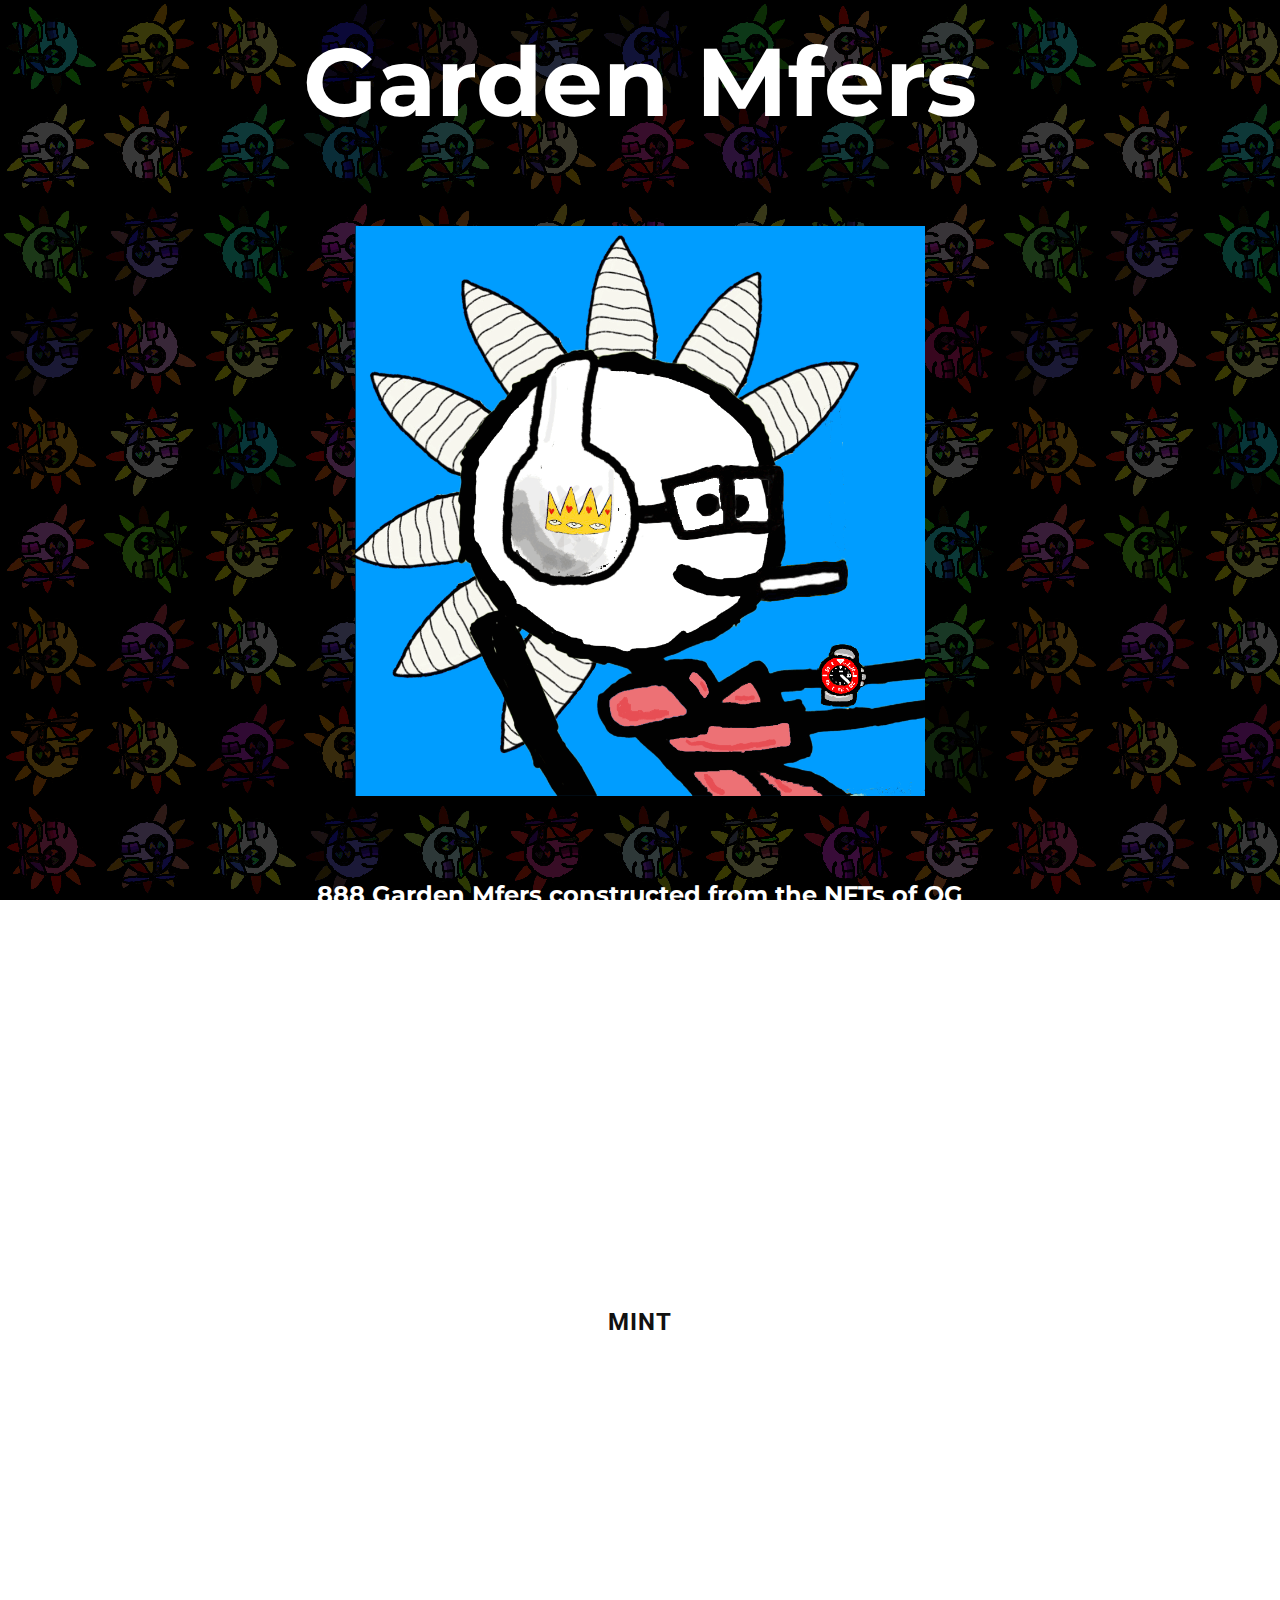
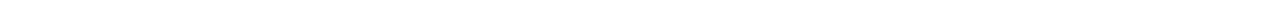
<file: index.html>
<!DOCTYPE html>
<html style="font-size: 16px;">
  <head>
    <meta name="viewport" content="width=device-width, initial-scale=1.0">
    <meta charset="utf-8">
    <meta name="keywords" content="gallery., We design People Inspired Experiences that create positive change in people&amp;apos;s lives., Freelance Designer, ​​We design modern websites, New innovation ideas, projects, ​Book an Appointment">
    <meta name="description" content="">
    <meta name="page_type" content="np-template-header-footer-from-plugin">
    <title>Home</title>
    <link rel="stylesheet" href="nicepage.css" media="screen">
<link rel="stylesheet" href="Home.css" media="screen">
    <script class="u-script" type="text/javascript" src="jquery.js" defer=""></script>
    <script class="u-script" type="text/javascript" src="nicepage.js" defer=""></script>
    <meta name="generator" content="Nicepage 4.8.2, nicepage.com">
    <meta property="og:title" content="Garden Mfers">
    <meta property="og:url" content="gardenmfers.com">
    <link id="u-theme-google-font" rel="stylesheet" href="https://fonts.googleapis.com/css?family=Roboto:100,100i,300,300i,400,400i,500,500i,700,700i,900,900i">
    <link id="u-page-google-font" rel="stylesheet" href="https://fonts.googleapis.com/css?family=Montserrat:100,100i,200,200i,300,300i,400,400i,500,500i,600,600i,700,700i,800,800i,900,900i">
    
    
    <script type="application/ld+json">{
		"@context": "http://schema.org",
		"@type": "Organization",
		"name": "Site2"
}</script>
    <meta name="theme-color" content="#91cfe1">
    <meta property="og:description" content="">
    <meta property="og:type" content="website">
  </head>
  <body data-home-page="Home.html" data-home-page-title="Home" class="u-body u-image u-image-tiles u-xl-mode" style="background-position: 50% 50%; background-attachment: fixed; background-image: url(&quot;images/webbackground.png&quot;);">
    <section class="u-align-center u-clearfix u-section-1" id="carousel_ce61">
      <div class="u-clearfix u-sheet u-valign-middle u-sheet-1">
        <h1 class="u-custom-font u-font-montserrat u-text u-text-white u-text-1" data-animation-out="0" data-animation-name="customAnimationIn" data-animation-duration="2000">Garden Mfers</h1>
        <img class="u-image u-image-default u-preserve-proportions u-image-1" src="images/Webp.net-gifmaker-4.gif" alt="" data-image-width="714" data-image-height="714">
        <h2 class="u-custom-font u-font-montserrat u-text u-text-body-alt-color u-text-2"> 888 Garden Mfers constructed from the NFTs of OG community members of BRAiN VOMiT's Garden and Sartoshi's Mfers.&nbsp;<br>This project is aimed to grow and support Mfers, BRAiN VOMiT and other associated communities. 
Every trait you see on each Garden Mfer is owned by either the founders of this project, or other OG community members. 
We are all about supporting real artists and their communities.
        </h2>
        <a href="https://mint.gardenmfers.com" class="u-align-center u-border-none u-btn u-button-style u-hover-grey-15 u-white u-btn-1">MINT</a>
        <h2 class="u-custom-font u-font-montserrat u-text u-text-body-alt-color u-text-3">
          <a href="https://opensea.io/collection/garden-mfers" class="u-border-active-palette-2-base u-border-hover-palette-1-base u-border-none u-btn u-button-link u-button-style u-none u-text-hover-palette-1-base u-text-white u-btn-2" target="_blank">Opensea</a>
          <br>
          <a href="https://twitter.com/GardenMFers" class="u-active-none u-border-none u-btn u-button-link u-button-style u-hover-none u-none u-text-hover-palette-1-base u-text-white u-btn-3" target="_blank">Twitter<br>
          </a>
          <a href="https://etherscan.io/address/0xE7B2E9828706B4614b2555D632B3D20f32fE7d01" class="u-active-none u-border-none u-btn u-button-link u-button-style u-hover-none u-none u-text-hover-palette-1-base u-text-white u-btn-4" target="_blank">Contr<span class="u-text-white"></span>act
          </a>
        </h2>
      </div>
    </section>
    
    
    
  </body>
</html>
</file>
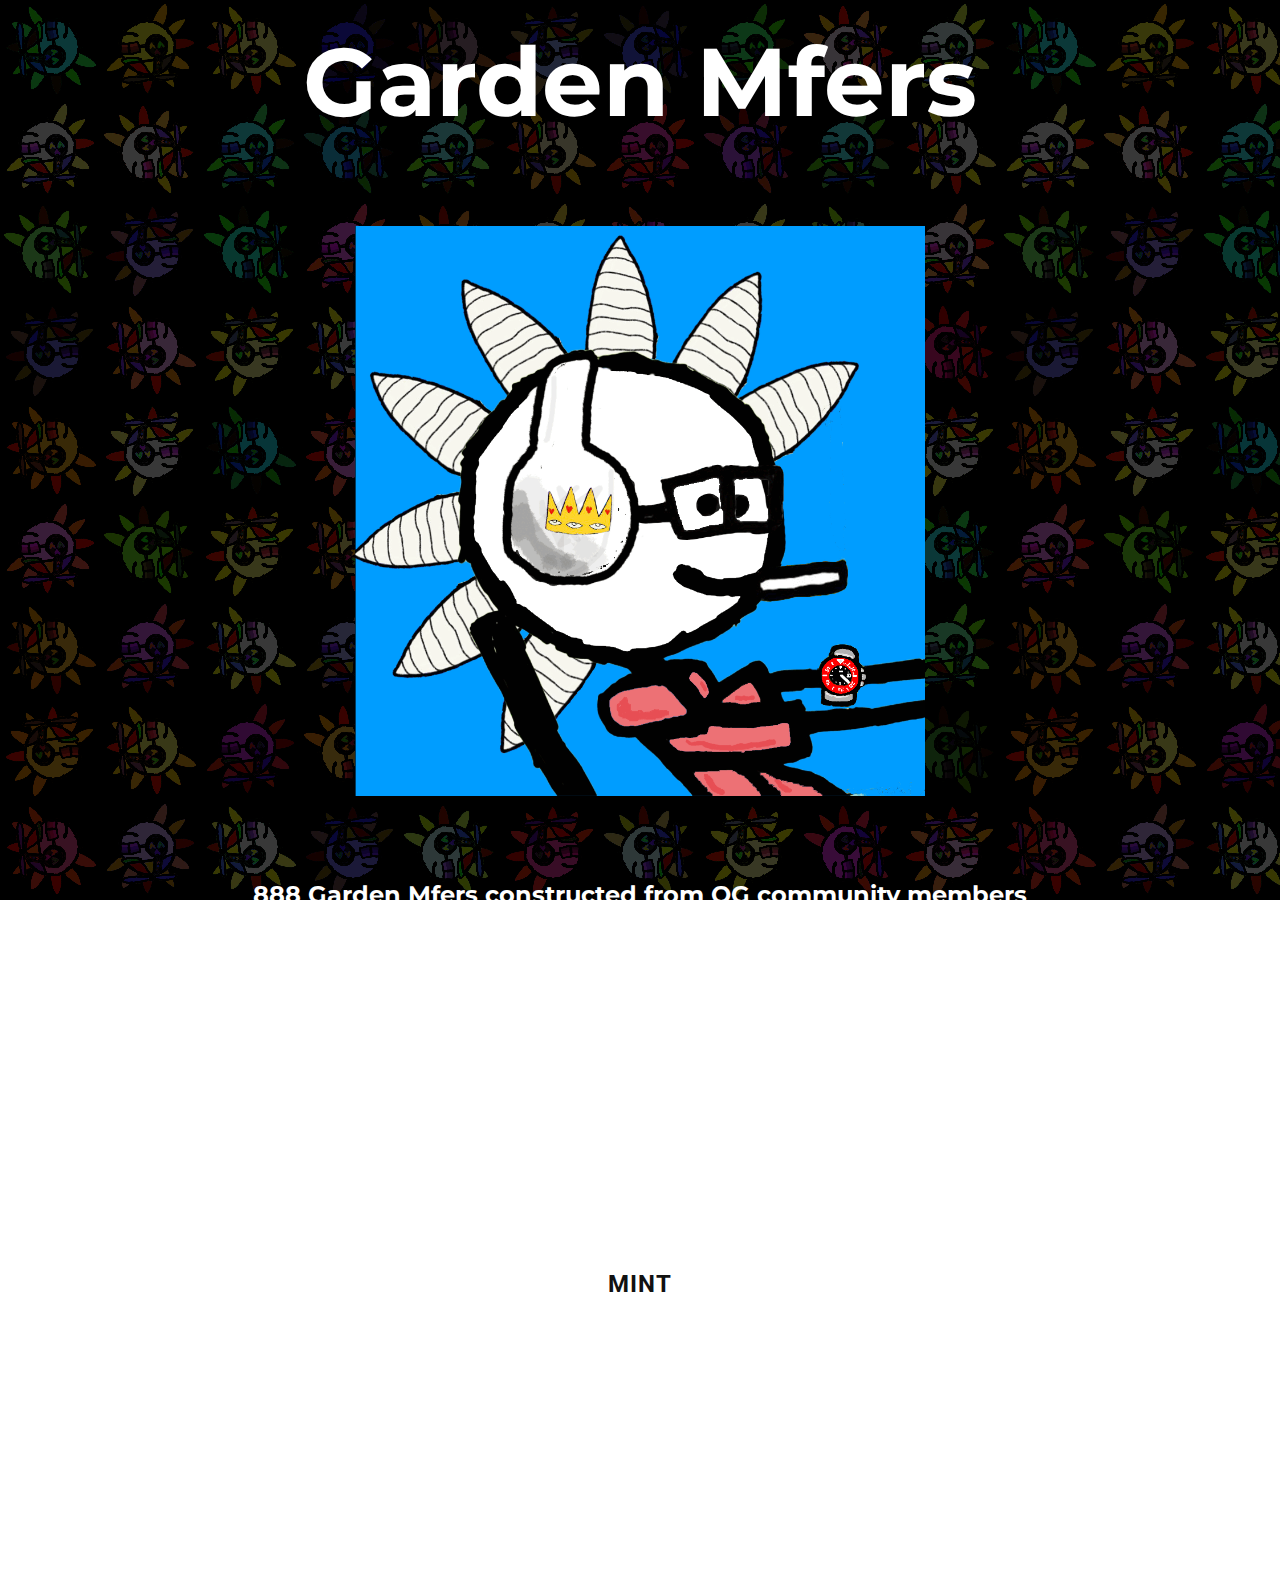
<file: Home.html>
<!DOCTYPE html>
<html style="font-size: 16px;">
  <head>
    <meta name="viewport" content="width=device-width, initial-scale=1.0">
    <meta charset="utf-8">
    <meta name="keywords" content="gallery., We design People Inspired Experiences that create positive change in people&amp;apos;s lives., Freelance Designer, ​​We design modern websites, New innovation ideas, projects, ​Book an Appointment">
    <meta name="description" content="">
    <meta name="page_type" content="np-template-header-footer-from-plugin">
    <title>Home</title>
    <link rel="stylesheet" href="nicepage.css" media="screen">
<link rel="stylesheet" href="Home.css" media="screen">
    <script class="u-script" type="text/javascript" src="jquery.js" defer=""></script>
    <script class="u-script" type="text/javascript" src="nicepage.js" defer=""></script>
    <meta name="generator" content="Nicepage 4.8.2, nicepage.com">
    <meta property="og:title" content="Garden Mfers">
    <meta property="og:url" content="gardenmfers.com">
    <link id="u-theme-google-font" rel="stylesheet" href="https://fonts.googleapis.com/css?family=Roboto:100,100i,300,300i,400,400i,500,500i,700,700i,900,900i">
    <link id="u-page-google-font" rel="stylesheet" href="https://fonts.googleapis.com/css?family=Montserrat:100,100i,200,200i,300,300i,400,400i,500,500i,600,600i,700,700i,800,800i,900,900i">
    
    
    <script type="application/ld+json">{
		"@context": "http://schema.org",
		"@type": "Organization",
		"name": "Site2"
}</script>
    <meta name="theme-color" content="#91cfe1">
    <meta property="og:description" content="">
    <meta property="og:type" content="website">
  </head>
  <body class="u-body u-image u-image-tiles u-xl-mode" style="background-position: 50% 50%; background-attachment: fixed; background-image: url(&quot;images/webbackground.png&quot;);">
    <section class="u-align-center u-clearfix u-section-1" id="carousel_ce61">
      <div class="u-clearfix u-sheet u-valign-middle u-sheet-1">
        <h1 class="u-custom-font u-font-montserrat u-text u-text-white u-text-1" data-animation-out="0" data-animation-name="customAnimationIn" data-animation-duration="2000">Garden Mfers</h1>
        <img class="u-image u-image-default u-preserve-proportions u-image-1" src="images/Webp.net-gifmaker-4.gif" alt="" data-image-width="714" data-image-height="714">
        <h2 class="u-custom-font u-font-montserrat u-text u-text-body-alt-color u-text-2"> 888 Garden Mfers constructed from OG community members of BRAiN VOMiT's Garden and Sartoshi's Mfers.&nbsp;<br>This project is aimed to grow and support Mfers, BRAiN VOMiT and other associated communities. 
Every trait you see on the garden mfers is owned by the founders of this project and some OG supporters. 
We are all about supporting real artists and growing their communities.
        </h2>
        <a href="https://mint.gardenmfers.com" class="u-align-center u-border-none u-btn u-button-style u-hover-grey-15 u-white u-btn-1">MINT</a>
        <h2 class="u-custom-font u-font-montserrat u-text u-text-body-alt-color u-text-3">
          <a href="https://opensea.io/collection/garden-mfers" class="u-border-active-palette-2-base u-border-hover-palette-1-base u-border-none u-btn u-button-link u-button-style u-none u-text-hover-palette-1-base u-text-white u-btn-2" target="_blank">Opensea</a>
          <br>
          <a href="https://twitter.com/GardenMFers" class="u-active-none u-border-none u-btn u-button-link u-button-style u-hover-none u-none u-text-hover-palette-1-base u-text-white u-btn-3" target="_blank">Twitter<br>
          </a>
          <a href="https://etherscan.io/address/0xE7B2E9828706B4614b2555D632B3D20f32fE7d01" class="u-active-none u-border-none u-btn u-button-link u-button-style u-hover-none u-none u-text-hover-palette-1-base u-text-white u-btn-4" target="_blank">Contr<span class="u-text-white"></span>act
          </a>
        </h2>
      </div>
    </section>
    
    
    
  </body>
</html>
</file>
